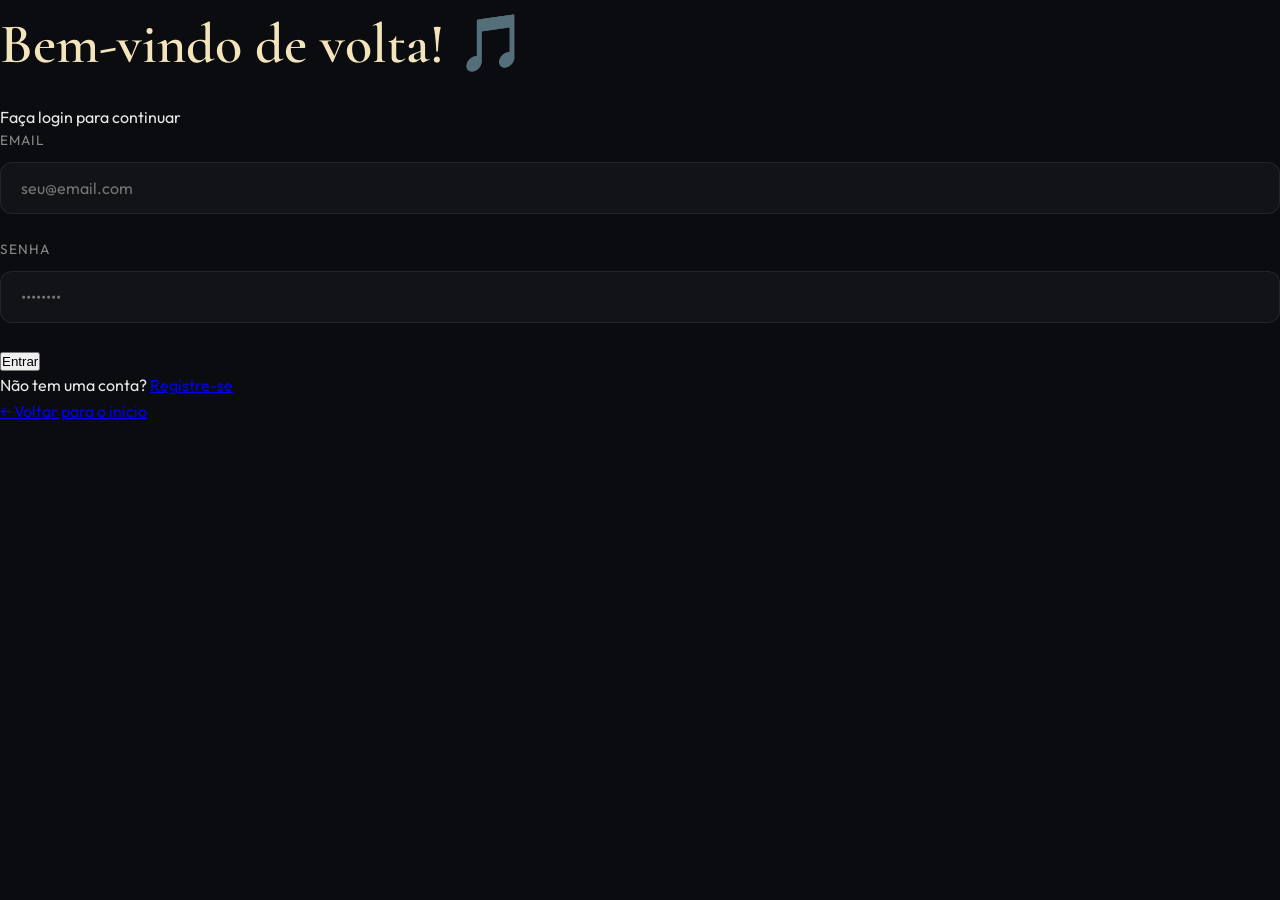
<file: login.html>
<!DOCTYPE html>
<html lang="pt-BR">
<head>
    <meta charset="UTF-8">
    <meta name="viewport" content="width=device-width, initial-scale=1.0">
    <title>Login - Christmas Piano</title>
    <link href="https://fonts.googleapis.com/css2?family=Cormorant+Garamond:wght@400;500;600;700&family=Outfit:wght@300;400;500;600&display=swap" rel="stylesheet">
    <link rel="stylesheet" href="templatemo-604-christmas-piano.css">
</head>
<body>
    <div class="auth-container">
        <div class="auth-card">
            <div class="auth-header">
                <h2>Bem-vindo de volta! 🎵</h2>
                <p>Faça login para continuar</p>
            </div>
            
            <div class="error-message" id="errorMessage"></div>
            <div class="success-message" id="successMessage"></div>
            
            <form class="auth-form" id="loginForm">
                <div class="form-group">
                    <label for="email">Email</label>
                    <input type="email" id="email" name="email" placeholder="seu@email.com" required>
                </div>
                
                <div class="form-group">
                    <label for="password">Senha</label>
                    <input type="password" id="password" name="password" placeholder="••••••••" required>
                </div>
                
                <button type="submit" class="auth-btn">Entrar</button>
            </form>
            
            <div class="auth-links">
                <p>Não tem uma conta? <a href="register.html">Registre-se</a></p>
                <a href="index.html" class="back-home">← Voltar para o início</a>
            </div>
        </div>
    </div>

    <script>
        document.getElementById('loginForm').addEventListener('submit', async (e) => {
            e.preventDefault();
            
            const email = document.getElementById('email').value;
            const password = document.getElementById('password').value;
            
            try {
                const response = await fetch('http://localhost:3000/api/login', {
                    method: 'POST',
                    headers: {
                        'Content-Type': 'application/json'
                    },
                    body: JSON.stringify({ email, password })
                });
                
                const data = await response.json();
                
                if (response.ok) {
                    localStorage.setItem('token', data.token);
                    localStorage.setItem('user', JSON.stringify(data.user));
                    window.location.href = 'index.html';
                } else {
                    showError(data.message);
                }
            } catch (error) {
                showError('Erro ao conectar com o servidor');
            }
        });
        
        function showError(message) {
            const errorDiv = document.getElementById('errorMessage');
            errorDiv.textContent = message;
            errorDiv.style.display = 'block';
            setTimeout(() => {
                errorDiv.style.display = 'none';
            }, 5000);
        }
    </script>
</body>
</html>
</file>
<file: templatemo-604-christmas-piano.css>
@charset "utf-8";
/* CSS Document 

TemplateMo 604 Christmas Piano

https://templatemo.com/tm-604-christmas-piano

*/

:root {
	--gold: #d4af37;
	--gold-light: #f4e4bc;
	--red: #c41e3a;
	--red-dark: #8b0000;
	--green: #228b22;
	--green-dark: #0d5d0d;
	--bg-dark: #0a0c10;
	--bg-section: #0d1117;
	--glass-bg: rgba(255, 255, 255, 0.03);
	--glass-border: rgba(255, 255, 255, 0.08);
	--text: #e8e8e8;
	--text-muted: #888;
}

* {
	margin: 0;
	padding: 0;
	box-sizing: border-box;
}

html {
	scroll-behavior: smooth;
}

body {
	font-family: 'Outfit', sans-serif;
	background: var(--bg-dark);
	color: var(--text);
	line-height: 1.6;
	overflow-x: hidden;
}

/* Snowflakes */
.snowflakes {
	position: fixed;
	top: 0;
	left: 0;
	width: 100%;
	height: 100%;
	pointer-events: none;
	z-index: 1;
	overflow: hidden;
}

.snowflake {
	position: absolute;
	top: -20px;
	color: #fff;
	font-size: 0.8rem;
	opacity: 0.4;
	animation: snowfall linear infinite;
}

@keyframes snowfall {
	0% {
		transform: translateY(-20px) rotate(0deg);
	}

	100% {
		transform: translateY(100vh) rotate(180deg);
	}
}

/* Header - Two Row Design */
header {
	position: fixed;
	top: 0;
	left: 0;
	right: 0;
	z-index: 1000;
	background: linear-gradient(180deg, rgba(10, 12, 16, 0.98) 0%, rgba(10, 12, 16, 0.95) 100%);
	backdrop-filter: blur(15px);
	border-bottom: 1px solid var(--glass-border);
}

/* Logo Row */
.header-logo-row {
	text-align: center;
	padding: 15px 20px 10px;
	border-bottom: 1px solid rgba(212, 175, 55, 0.1);
	position: relative;
}

.header-logo-row::before,
.header-logo-row::after {
	content: '❄';
	position: absolute;
	top: 50%;
	transform: translateY(-50%);
	color: var(--gold);
	opacity: 0.5;
	font-size: 1rem;
}

.header-logo-row::before {
	left: 20px;
}

.header-logo-row::after {
	right: 20px;
}

.logo {
	font-family: 'Cormorant Garamond', serif;
	font-size: 2rem;
	font-weight: 700;
	color: var(--gold);
	text-decoration: none;
	display: inline-flex;
	align-items: center;
	gap: 12px;
}

.logo-icon {
	font-size: 1.6rem;
	animation: logoGlow 3s ease-in-out infinite;
}

@keyframes logoGlow {

	0%,
	100% {
		filter: drop-shadow(0 0 5px rgba(212, 175, 55, 0.5));
	}

	50% {
		filter: drop-shadow(0 0 15px rgba(212, 175, 55, 0.8));
	}
}

/* Navigation Row */
.header-nav-row {
	padding: 0;
	position: relative;
	overflow: hidden;
}

.header-nav-row::before {
	content: '';
	position: absolute;
	top: 0;
	left: 0;
	right: 0;
	bottom: 0;
	background: linear-gradient(90deg,
			transparent 0%,
			rgba(196, 30, 58, 0.08) 25%,
			rgba(34, 139, 34, 0.08) 50%,
			rgba(196, 30, 58, 0.08) 75%,
			transparent 100%);
	pointer-events: none;
}

.nav-container {
	display: flex;
	justify-content: center;
	align-items: center;
	position: relative;
	padding: 0 55px;
}

/* Christmas Decorations */
.nav-decor {
	display: flex;
	align-items: center;
	gap: 8px;
	padding: 0 20px;
	color: var(--gold);
	opacity: 0.6;
	font-size: 0.9rem;
}

.nav-decor .ornament {
	animation: swing 4s ease-in-out infinite;
}

@keyframes swing {

	0%,
	100% {
		transform: rotate(-5deg);
	}

	50% {
		transform: rotate(5deg);
	}
}

.nav-links {
	display: flex;
	gap: 0;
	list-style: none;
	background: rgba(0, 0, 0, 0.2);
	border-radius: 0;
	padding: 0;
}

.nav-links li {
	position: relative;
}

.nav-links li::after {
	content: '✦';
	position: absolute;
	right: 0;
	top: 50%;
	transform: translateY(-50%);
	color: var(--gold);
	opacity: 0.3;
	font-size: 0.5rem;
}

.nav-links li:last-child::after {
	display: none;
}

.nav-links a {
	color: var(--text-muted);
	text-decoration: none;
	font-size: 0.9rem;
	font-weight: 400;
	transition: all 0.3s ease;
	letter-spacing: 1px;
	text-transform: uppercase;
	padding: 15px 25px;
	display: block;
	position: relative;
}

.nav-links a::before {
	content: '';
	position: absolute;
	bottom: 0;
	left: 50%;
	width: 0;
	height: 2px;
	background: linear-gradient(90deg, var(--red), var(--gold), var(--green));
	transition: all 0.3s ease;
	transform: translateX(-50%);
}

.nav-links a:hover {
	color: var(--gold);
	background: rgba(212, 175, 55, 0.05);
}

.nav-links a:hover::before {
	width: 60%;
}

.nav-toggle {
	display: none;
	flex-direction: column;
	gap: 5px;
	cursor: pointer;
	padding: 10px;
	position: absolute;
	right: 20px;
	top: 50%;
	transform: translateY(-50%);
}

.nav-toggle span {
	width: 25px;
	height: 2px;
	background: var(--gold);
	transition: all 0.3s ease;
}

/* Hero Section */
#hero {
	min-height: 100vh;
	display: flex;
	flex-direction: column;
	justify-content: center;
	align-items: center;
	padding: 160px 20px 60px;
	position: relative;
	background: radial-gradient(ellipse at top, rgba(139, 0, 0, 0.15) 0%, transparent 50%),
		radial-gradient(ellipse at bottom, rgba(13, 93, 13, 0.1) 0%, transparent 50%);
}

.hero-content {
	text-align: center;
	margin-bottom: 50px;
	position: relative;
	z-index: 10;
}

.hero-badge {
	display: inline-block;
	padding: 8px 20px;
	background: var(--glass-bg);
	border: 1px solid var(--glass-border);
	border-radius: 50px;
	font-size: 0.85rem;
	color: var(--gold);
	margin-bottom: 25px;
	letter-spacing: 1px;
}

h1 {
	font-family: 'Cormorant Garamond', serif;
	font-size: clamp(3rem, 8vw, 6rem);
	font-weight: 700;
	line-height: 1.1;
	margin-bottom: 20px;
	background: linear-gradient(135deg, var(--gold) 0%, var(--gold-light) 50%, var(--gold) 100%);
	-webkit-background-clip: text;
	-webkit-text-fill-color: transparent;
	background-clip: text;
}

.hero-subtitle {
	font-size: 1.2rem;
	color: var(--text-muted);
	max-width: 500px;
	margin: 0 auto;
	font-weight: 300;
}

/* Mini Piano Player */
.mini-player {
	background: var(--glass-bg);
	border: 1px solid var(--glass-border);
	border-radius: 24px;
	padding: 30px;
	max-width: 500px;
	width: 100%;
	backdrop-filter: blur(20px);
	position: relative;
	z-index: 10;
}

.player-header {
	display: flex;
	align-items: flex-start;
	justify-content: space-between;
	margin-bottom: 25px;
	min-height: 110px;
}

.song-info {
	flex: 1;
}

.now-playing {
	font-size: 0.75rem;
	color: var(--red);
	text-transform: uppercase;
	letter-spacing: 2px;
	margin-bottom: 5px;
}

.song-title {
	font-family: 'Cormorant Garamond', serif;
	font-size: 1.5rem;
	font-weight: 600;
	color: var(--gold-light);
}

.player-controls {
	display: flex;
	align-items: center;
	gap: 15px;
	align-self: center;
}

.control-btn {
	width: 50px;
	height: 50px;
	border-radius: 50%;
	border: none;
	cursor: pointer;
	display: flex;
	align-items: center;
	justify-content: center;
	transition: all 0.3s ease;
}

.play-btn {
	background: linear-gradient(135deg, var(--red) 0%, var(--red-dark) 100%);
	color: #fff;
	font-size: 1.2rem;
}

.play-btn:hover {
	transform: scale(1.1);
	box-shadow: 0 0 30px rgba(196, 30, 58, 0.5);
}

.nav-btn {
	width: 36px;
	height: 36px;
	background: var(--glass-bg);
	border: 1px solid var(--glass-border);
	color: var(--text-muted);
	font-size: 0.9rem;
}

.nav-btn:hover {
	color: var(--gold);
	border-color: var(--gold);
}

/* Song Selector */
.song-selector {
	display: flex;
	gap: 10px;
	margin-bottom: 20px;
	height: 54px;
}

.song-tab {
	flex: 1;
	padding: 10px 12px;
	height: 54px;
	background: transparent;
	border: 1px solid var(--glass-border);
	border-radius: 12px;
	color: var(--text-muted);
	font-family: 'Outfit', sans-serif;
	font-size: 0.8rem;
	line-height: 1.3;
	cursor: pointer;
	transition: all 0.3s ease;
	display: flex;
	align-items: center;
	justify-content: center;
	text-align: center;
}

.song-tab:hover {
	border-color: var(--gold);
	color: var(--gold);
}

.song-tab.active {
	background: linear-gradient(135deg, rgba(212, 175, 55, 0.2) 0%, rgba(212, 175, 55, 0.05) 100%);
	border-color: var(--gold);
	color: var(--gold);
}

/* Progress Bar */
.progress-container {
	margin-bottom: 20px;
}

.progress-bar {
	height: 4px;
	background: rgba(255, 255, 255, 0.1);
	border-radius: 2px;
	overflow: hidden;
	cursor: pointer;
}

.progress-fill {
	height: 100%;
	width: 0%;
	background: linear-gradient(90deg, var(--red) 0%, var(--gold) 100%);
	border-radius: 2px;
	transition: width 0.1s linear;
}

.time-display {
	display: flex;
	justify-content: space-between;
	font-size: 0.75rem;
	color: var(--text-muted);
	margin-top: 8px;
}

/* Mini Piano */
.mini-piano-container {
	background: linear-gradient(180deg, #1a1a1a 0%, #0d0d0d 100%);
	border-radius: 12px;
	padding: 15px 10px 20px;
	overflow: hidden;
}

.mini-piano {
	display: flex;
	justify-content: center;
	position: relative;
	height: 80px;
}

.mini-key {
	position: relative;
	cursor: pointer;
	transition: all 0.1s ease;
}

.mini-key.white {
	width: 28px;
	height: 80px;
	background: linear-gradient(180deg, #f8f8f8 0%, #e8e8e8 100%);
	border: 1px solid #ccc;
	border-radius: 0 0 4px 4px;
	margin: 0 1px;
	z-index: 1;
}

.mini-key.white:hover {
	background: linear-gradient(180deg, #fff 0%, #f0f0f0 100%);
}

.mini-key.white.active {
	background: linear-gradient(180deg, var(--gold-light) 0%, var(--gold) 100%);
	transform: translateY(2px);
}

.mini-key.black {
	position: absolute;
	width: 18px;
	height: 50px;
	background: linear-gradient(180deg, #333 0%, #111 100%);
	border-radius: 0 0 3px 3px;
	z-index: 2;
	top: 0;
}

.mini-key.black:hover {
	background: linear-gradient(180deg, #444 0%, #222 100%);
}

.mini-key.black.active {
	background: linear-gradient(180deg, var(--red) 0%, var(--red-dark) 100%);
	transform: translateY(2px);
}

/* Player Controls */
.player-controls-row {
	display: flex;
	align-items: center;
	justify-content: center;
	gap: 25px;
	margin-top: 15px;
	flex-wrap: wrap;
}

.control-group {
	display: flex;
	align-items: center;
	gap: 8px;
}

.control-label {
	font-size: 0.75rem;
	color: var(--text-muted);
}

.control-slider {
	width: 80px;
	height: 4px;
	-webkit-appearance: none;
	appearance: none;
	background: rgba(255, 255, 255, 0.1);
	border-radius: 2px;
	cursor: pointer;
}

.control-slider::-webkit-slider-thumb {
	-webkit-appearance: none;
	appearance: none;
	width: 14px;
	height: 14px;
	background: var(--gold);
	border-radius: 50%;
	cursor: pointer;
}

.control-slider::-moz-range-thumb {
	width: 14px;
	height: 14px;
	background: var(--gold);
	border-radius: 50%;
	cursor: pointer;
	border: none;
}

.control-value {
	font-size: 0.75rem;
	color: var(--gold);
	min-width: 30px;
}

/* Repeat Toggle */
.repeat-toggle {
	display: flex;
	align-items: center;
	gap: 8px;
}

.toggle-switch {
	position: relative;
	width: 42px;
	height: 22px;
	background: rgba(255, 255, 255, 0.1);
	border-radius: 11px;
	cursor: pointer;
	transition: all 0.3s ease;
}

.toggle-switch::after {
	content: '';
	position: absolute;
	top: 3px;
	left: 3px;
	width: 16px;
	height: 16px;
	background: var(--text-muted);
	border-radius: 50%;
	transition: all 0.3s ease;
}

.toggle-switch.active {
	background: rgba(212, 175, 55, 0.3);
}

.toggle-switch.active::after {
	left: 23px;
	background: var(--gold);
}

.repeat-icon {
	font-size: 0.9rem;
	opacity: 0.5;
	transition: all 0.3s ease;
}

.repeat-toggle.active .repeat-icon {
	opacity: 1;
	color: var(--gold);
}

/* Legacy support */
.speed-control {
	display: flex;
	align-items: center;
	justify-content: center;
	gap: 10px;
	margin-top: 15px;
}

.speed-label {
	font-size: 0.75rem;
	color: var(--text-muted);
}

.speed-slider {
	width: 100px;
	height: 4px;
	-webkit-appearance: none;
	appearance: none;
	background: rgba(255, 255, 255, 0.1);
	border-radius: 2px;
	cursor: pointer;
}

.speed-slider::-webkit-slider-thumb {
	-webkit-appearance: none;
	appearance: none;
	width: 14px;
	height: 14px;
	background: var(--gold);
	border-radius: 50%;
	cursor: pointer;
}

.speed-value {
	font-size: 0.75rem;
	color: var(--gold);
	min-width: 35px;
}

.keyboard-hint {
	text-align: center;
	font-size: 0.7rem;
	color: var(--text-muted);
	margin-top: 15px;
	padding-top: 15px;
	border-top: 1px solid var(--glass-border);
	opacity: 0.7;
}

/* Section Styles */
section {
	padding: 100px 50px;
	position: relative;
	z-index: 10;
}

.section-header {
	text-align: center;
	margin-bottom: 60px;
}

.section-badge {
	display: inline-block;
	padding: 6px 16px;
	background: var(--glass-bg);
	border: 1px solid var(--glass-border);
	border-radius: 50px;
	font-size: 0.75rem;
	color: var(--gold);
	margin-bottom: 20px;
	text-transform: uppercase;
	letter-spacing: 2px;
}

h2 {
	font-family: 'Cormorant Garamond', serif;
	font-size: clamp(2rem, 5vw, 3.5rem);
	font-weight: 600;
	margin-bottom: 15px;
	color: var(--gold-light);
}

.section-desc {
	color: var(--text-muted);
	max-width: 600px;
	margin: 0 auto;
	font-size: 1.1rem;
	font-weight: 300;
}

/* About Section */
#about {
	background: var(--bg-section);
}

.about-grid {
	display: grid;
	grid-template-columns: 1fr 1fr;
	gap: 60px;
	max-width: 1200px;
	margin: 0 auto;
	align-items: center;
}

.about-media {
	position: relative;
	border-radius: 24px;
	overflow: hidden;
	background: var(--glass-bg);
	border: 1px solid var(--glass-border);
}

.about-media img {
	width: 100%;
	height: auto;
	display: block;
	aspect-ratio: 16/10;
	object-fit: cover;
}

.youtube-btn {
	position: absolute;
	bottom: 20px;
	left: 50%;
	transform: translateX(-50%);
	display: inline-flex;
	align-items: center;
	gap: 8px;
	padding: 10px 20px;
	background: rgba(0, 0, 0, 0.7);
	backdrop-filter: blur(10px);
	border: 1px solid rgba(255, 255, 255, 0.15);
	border-radius: 50px;
	color: #fff;
	text-decoration: none;
	font-size: 0.85rem;
	font-weight: 500;
	transition: all 0.3s ease;
}

.youtube-btn:hover {
	background: #c41e3a;
	border-color: #c41e3a;
	transform: translateX(-50%) translateY(-3px);
	box-shadow: 0 10px 30px rgba(196, 30, 58, 0.4);
}

.youtube-btn svg {
	opacity: 0.9;
}

.about-content h3 {
	font-family: 'Cormorant Garamond', serif;
	font-size: 2rem;
	color: var(--gold-light);
	margin-bottom: 20px;
}

.about-content p {
	color: var(--text-muted);
	margin-bottom: 20px;
	font-size: 1.05rem;
	line-height: 1.8;
}

.about-credits {
	font-size: 0.9rem;
	color: var(--text-muted);
	opacity: 0.7;
	margin-top: 10px;
}

.about-credits a {
	color: var(--gold);
	text-decoration: none;
}

.about-credits a:hover {
	text-decoration: underline;
}

.about-stats {
	display: flex;
	gap: 40px;
	margin-top: 30px;
}

.stat {
	text-align: center;
}

.stat-number {
	font-family: 'Cormorant Garamond', serif;
	font-size: 2.5rem;
	font-weight: 700;
	color: var(--gold);
}

.stat-label {
	font-size: 0.85rem;
	color: var(--text-muted);
	text-transform: uppercase;
	letter-spacing: 1px;
}

/* Features Section */
#features {
	background: var(--bg-dark);
}

.features-grid {
	display: grid;
	grid-template-columns: repeat(3, 1fr);
	gap: 30px;
	max-width: 1200px;
	margin: 0 auto;
}

.feature-card {
	background: var(--glass-bg);
	border: 1px solid var(--glass-border);
	border-radius: 20px;
	padding: 40px 30px;
	text-align: center;
	transition: all 0.4s ease;
}

.feature-card:hover {
	transform: translateY(-10px);
	border-color: var(--gold);
	box-shadow: 0 20px 40px rgba(0, 0, 0, 0.3);
}

.feature-card:hover .feature-icon {
	background: linear-gradient(135deg, rgba(212, 175, 55, 0.3) 0%, rgba(212, 175, 55, 0.1) 100%);
}

.feature-card:hover .feature-icon svg {
	stroke: var(--gold);
}

.feature-icon {
	width: 100px;
	height: 100px;
	margin: 0 auto 25px;
	background: linear-gradient(135deg, rgba(212, 175, 55, 0.15) 0%, rgba(212, 175, 55, 0.03) 100%);
	border-radius: 24px;
	display: flex;
	align-items: center;
	justify-content: center;
	transition: all 0.3s ease;
}

.feature-icon svg {
	width: 56px;
	height: 56px;
	stroke: var(--gold-light);
	transition: all 0.3s ease;
}

.feature-card h3 {
	font-family: 'Cormorant Garamond', serif;
	font-size: 1.4rem;
	color: var(--gold-light);
	margin-bottom: 15px;
}

.feature-card p {
	color: var(--text-muted);
	font-size: 0.95rem;
	line-height: 1.7;
}

/* Songs Section */
#songs {
	background: var(--bg-section);
}

.songs-grid {
	display: grid;
	grid-template-columns: repeat(auto-fill, minmax(280px, 1fr));
	gap: 25px;
	max-width: 1200px;
	margin: 0 auto;
}

.song-card {
	background: var(--glass-bg);
	border: 1px solid var(--glass-border);
	border-radius: 16px;
	padding: 25px;
	display: flex;
	align-items: center;
	gap: 20px;
	transition: all 0.3s ease;
	cursor: pointer;
	text-decoration: none;
	color: inherit;
}

.song-card:hover {
	border-color: var(--gold);
	transform: translateX(5px);
}

.song-card:hover .song-card-duration {
	color: var(--gold);
}

.song-card-icon {
	width: 50px;
	height: 50px;
	background: linear-gradient(135deg, var(--red) 0%, var(--red-dark) 100%);
	border-radius: 12px;
	display: flex;
	align-items: center;
	justify-content: center;
	font-size: 1.2rem;
	flex-shrink: 0;
}

.song-card-info {
	flex: 1;
}

.song-card-title {
	font-family: 'Cormorant Garamond', serif;
	font-size: 1.2rem;
	color: var(--gold-light);
	margin-bottom: 5px;
}

.song-card-meta {
	font-size: 0.8rem;
	color: var(--text-muted);
}

.song-card-duration {
	font-size: 0.85rem;
	color: var(--text-muted);
}

/* Gallery Section */
#gallery {
	background: var(--bg-dark);
}

.gallery-grid {
	max-width: 1200px;
	margin: 0 auto;
	display: grid;
	grid-template-columns: repeat(12, 1fr);
	grid-template-rows: repeat(3, 180px);
	gap: 15px;
}

.gallery-item {
	position: relative;
	overflow: hidden;
	border-radius: 16px;
	cursor: pointer;
	background: var(--glass-bg);
	border: 1px solid var(--glass-border);
}

.gallery-item:nth-child(1) {
	grid-column: span 5;
	grid-row: span 2;
}

.gallery-item:nth-child(2) {
	grid-column: span 4;
	grid-row: span 1;
}

.gallery-item:nth-child(3) {
	grid-column: span 3;
	grid-row: span 1;
}

.gallery-item:nth-child(4) {
	grid-column: span 3;
	grid-row: span 2;
}

.gallery-item:nth-child(5) {
	grid-column: span 4;
	grid-row: span 1;
}

.gallery-item:nth-child(6) {
	grid-column: span 4;
	grid-row: span 1;
}

.gallery-item:nth-child(7) {
	grid-column: span 4;
	grid-row: span 1;
}

.gallery-item:nth-child(8) {
	grid-column: span 4;
	grid-row: span 1;
}

.gallery-item img {
	width: 100%;
	height: 100%;
	object-fit: cover;
	transition: transform 0.5s ease;
}

.gallery-item:hover img {
	transform: scale(1.1);
}

.gallery-item::after {
	content: '';
	position: absolute;
	inset: 0;
	background: linear-gradient(180deg, transparent 60%, rgba(0, 0, 0, 0.6) 100%);
	opacity: 0;
	transition: opacity 0.3s ease;
}

.gallery-item:hover::after {
	opacity: 1;
}

.gallery-item .gallery-icon {
	position: absolute;
	top: 50%;
	left: 50%;
	transform: translate(-50%, -50%) scale(0);
	width: 50px;
	height: 50px;
	background: rgba(212, 175, 55, 0.9);
	border-radius: 50%;
	display: flex;
	align-items: center;
	justify-content: center;
	color: #000;
	font-size: 1.2rem;
	transition: transform 0.3s ease;
	z-index: 2;
}

.gallery-item:hover .gallery-icon {
	transform: translate(-50%, -50%) scale(1);
}

/* Lightbox */
.lightbox {
	position: fixed;
	inset: 0;
	background: rgba(0, 0, 0, 0.95);
	z-index: 2000;
	display: flex;
	align-items: center;
	justify-content: center;
	opacity: 0;
	visibility: hidden;
	transition: all 0.3s ease;
}

.lightbox.active {
	opacity: 1;
	visibility: visible;
}

.lightbox-content {
	max-width: 90vw;
	max-height: 90vh;
	position: relative;
}

.lightbox-content img {
	max-width: 100%;
	max-height: 85vh;
	border-radius: 12px;
	box-shadow: 0 20px 60px rgba(0, 0, 0, 0.5);
}

.lightbox-close {
	position: absolute;
	top: -50px;
	right: 0;
	width: 40px;
	height: 40px;
	background: var(--glass-bg);
	border: 1px solid var(--glass-border);
	border-radius: 50%;
	color: #fff;
	font-size: 1.5rem;
	cursor: pointer;
	display: flex;
	align-items: center;
	justify-content: center;
	transition: all 0.3s ease;
}

.lightbox-close:hover {
	background: var(--red);
	border-color: var(--red);
}

.lightbox-nav {
	position: absolute;
	top: 50%;
	transform: translateY(-50%);
	width: 50px;
	height: 50px;
	background: var(--glass-bg);
	border: 1px solid var(--glass-border);
	border-radius: 50%;
	color: #fff;
	font-size: 1.2rem;
	cursor: pointer;
	display: flex;
	align-items: center;
	justify-content: center;
	transition: all 0.3s ease;
}

.lightbox-nav:hover {
	background: var(--gold);
	color: #000;
}

.lightbox-prev {
	left: -70px;
}

.lightbox-next {
	right: -70px;
}

/* Contact Section */
#contact {
	background: var(--bg-section);
	background-image: radial-gradient(ellipse at center, rgba(139, 0, 0, 0.08) 0%, transparent 60%);
}

.contact-container {
	max-width: 1200px;
	margin: 0 auto;
	display: grid;
	grid-template-columns: 1fr 1fr;
	gap: 50px;
	align-items: start;
}

.contact-info {
	background: var(--glass-bg);
	border: 1px solid var(--glass-border);
	border-radius: 24px;
	padding: 40px;
}

.contact-info h3 {
	font-family: 'Cormorant Garamond', serif;
	font-size: 1.8rem;
	color: var(--gold-light);
	margin-bottom: 25px;
}

.contact-item {
	display: flex;
	align-items: flex-start;
	gap: 15px;
	margin-bottom: 25px;
}

.contact-item-icon {
	width: 45px;
	height: 45px;
	background: linear-gradient(135deg, rgba(212, 175, 55, 0.2) 0%, rgba(212, 175, 55, 0.05) 100%);
	border-radius: 12px;
	display: flex;
	align-items: center;
	justify-content: center;
	font-size: 1.2rem;
	flex-shrink: 0;
}

.contact-item-content h4 {
	font-size: 1rem;
	color: var(--gold-light);
	margin-bottom: 5px;
}

.contact-item-content p {
	font-size: 0.9rem;
	color: var(--text-muted);
	line-height: 1.5;
}

.contact-item-content a {
	color: var(--text-muted);
	text-decoration: none;
	transition: color 0.3s ease;
}

.contact-item-content a:hover {
	color: var(--gold);
}

.contact-map {
	margin-top: 25px;
	border-radius: 16px;
	overflow: hidden;
	border: 1px solid var(--glass-border);
}

.contact-map iframe {
	width: 100%;
	height: 200px;
	border: none;
	filter: grayscale(100%) invert(92%) contrast(90%);
}

.contact-form {
	background: var(--glass-bg);
	border: 1px solid var(--glass-border);
	border-radius: 24px;
	padding: 40px;
}

.form-group {
	margin-bottom: 25px;
}

.form-group label {
	display: block;
	font-size: 0.85rem;
	color: var(--text-muted);
	margin-bottom: 10px;
	text-transform: uppercase;
	letter-spacing: 1px;
}

.form-group input,
.form-group textarea {
	width: 100%;
	padding: 15px 20px;
	background: rgba(255, 255, 255, 0.03);
	border: 1px solid var(--glass-border);
	border-radius: 12px;
	color: var(--text);
	font-family: 'Outfit', sans-serif;
	font-size: 1rem;
	transition: all 0.3s ease;
}

.form-group input:focus,
.form-group textarea:focus {
	outline: none;
	border-color: var(--gold);
	background: rgba(255, 255, 255, 0.05);
}

.form-group textarea {
	min-height: 156px;
	resize: vertical;
}

.form-buttons {
	display: flex;
	gap: 15px;
}

.btn {
	flex: 1;
	padding: 16px 24px;
	border: none;
	border-radius: 12px;
	font-family: 'Outfit', sans-serif;
	font-size: 0.95rem;
	font-weight: 500;
	cursor: pointer;
	transition: all 0.3s ease;
	text-transform: uppercase;
	letter-spacing: 1px;
}

.btn-submit {
	background: linear-gradient(135deg, var(--red) 0%, var(--red-dark) 100%);
	color: #fff;
}

.btn-submit:hover {
	transform: translateY(-3px);
	box-shadow: 0 10px 30px rgba(196, 30, 58, 0.4);
}

.btn-clear {
	background: var(--glass-bg);
	border: 1px solid var(--glass-border);
	color: var(--text-muted);
}

.btn-clear:hover {
	border-color: var(--gold);
	color: var(--gold);
	transform: translateY(-3px);
}

.submit-btn {
	width: 100%;
	padding: 18px;
	background: linear-gradient(135deg, var(--red) 0%, var(--red-dark) 100%);
	border: none;
	border-radius: 12px;
	color: #fff;
	font-family: 'Outfit', sans-serif;
	font-size: 1rem;

	font-weight: 500;
	cursor: pointer;
	transition: all 0.3s ease;
	text-transform: uppercase;
	letter-spacing: 2px;
}

.submit-btn:hover {
	transform: translateY(-3px);
	box-shadow: 0 10px 30px rgba(196, 30, 58, 0.4);
}

/* Footer */
footer {
	background: var(--bg-dark);
	padding: 60px 50px 30px;
	position: relative;
	z-index: 10;
	border-top: 1px solid var(--glass-border);
}

.footer-content {
	max-width: 1200px;
	margin: 0 auto;
	display: flex;
	justify-content: space-between;
	align-items: center;
	flex-wrap: wrap;
	gap: 30px;
}

.footer-logo {
	font-family: 'Cormorant Garamond', serif;
	font-size: 1.5rem;
	font-weight: 700;
	color: var(--gold);
}

.footer-links {
	display: flex;
	gap: 30px;
}

.footer-links a {
	color: var(--text-muted);
	text-decoration: none;
	font-size: 0.9rem;
	transition: color 0.3s ease;
}

.footer-links a:hover {
	color: var(--gold);
}

.footer-bottom {
	max-width: 1200px;
	margin: 40px auto 0;
	padding-top: 30px;
	border-top: 1px solid var(--glass-border);
	text-align: center;
	color: var(--text-muted);
	font-size: 0.85rem;
}

.footer-bottom a {
	color: var(--gold);
	text-decoration: none;
}

/* Responsive */
@media (max-width: 1024px) {
	.about-grid {
		grid-template-columns: 1fr;
		gap: 40px;
	}

	.features-grid {
		grid-template-columns: repeat(2, 1fr);
	}

	.gallery-grid {
		grid-template-columns: repeat(6, 1fr);
		grid-template-rows: repeat(4, 150px);
	}

	.gallery-item:nth-child(1) {
		grid-column: span 3;
		grid-row: span 2;
	}

	.gallery-item:nth-child(2) {
		grid-column: span 3;
		grid-row: span 1;
	}

	.gallery-item:nth-child(3) {
		grid-column: span 3;
		grid-row: span 1;
	}

	.gallery-item:nth-child(4) {
		grid-column: span 2;
		grid-row: span 1;
	}

	.gallery-item:nth-child(5) {
		grid-column: span 2;
		grid-row: span 1;
	}

	.gallery-item:nth-child(6) {
		grid-column: span 2;
		grid-row: span 1;
	}

	.gallery-item:nth-child(7) {
		grid-column: span 3;
		grid-row: span 1;
	}

	.gallery-item:nth-child(8) {
		grid-column: span 3;
		grid-row: span 1;
	}

	.lightbox-prev {
		left: 10px;
	}

	.lightbox-next {
		right: 10px;
	}
}

@media (max-width: 768px) {

	.header-logo-row::before,
	.header-logo-row::after {
		display: none;
	}

	.header-nav-row {
		min-height: 50px;
	}

	.nav-container {
		min-height: 50px;
	}

	.nav-decor {
		display: none;
	}

	.nav-links {
		position: fixed;
		top: 0;
		right: -100%;
		width: 100%;
		height: 100vh;
		background: var(--bg-dark);
		flex-direction: column;
		justify-content: center;
		align-items: center;
		gap: 0;
		transition: right 0.3s ease;
		z-index: 1001;
	}

	.nav-links.active {
		right: 0;
	}

	.nav-toggle {
		display: flex;
		z-index: 1002;
	}

	.nav-links li::after {
		display: none;
	}

	.nav-links a {
		padding: 20px 40px;
		font-size: 1.1rem;
	}

	.nav-toggle.active span:nth-child(1) {
		transform: rotate(45deg) translate(5px, 5px);
	}

	.nav-toggle.active span:nth-child(2) {
		opacity: 0;
	}

	.nav-toggle.active span:nth-child(3) {
		transform: rotate(-45deg) translate(5px, -5px);
	}

	section {
		padding: 60px 20px;
	}

	.features-grid {
		grid-template-columns: 1fr;
	}

	.song-selector {
		flex-direction: column;
		height: auto;
	}

	.song-tab {
		height: 44px;
	}

	.mini-player {
		padding: 20px;
	}

	.player-controls-row {
		flex-direction: column;
		gap: 15px;
	}

	.control-group {
		width: 100%;
		justify-content: center;
	}

	.control-slider {
		width: 120px;
	}

	.repeat-toggle {
		margin-top: 5px;
	}

	.about-stats {
		gap: 20px;
	}

	.gallery-grid {
		grid-template-columns: 1fr 1fr;
		grid-template-rows: auto;
	}

	.gallery-item {
		grid-column: span 1 !important;
		grid-row: span 1 !important;
		height: 150px;
	}

	.gallery-item:nth-child(1) {
		grid-column: span 2 !important;
		height: 200px;
	}

	.footer-content {
		flex-direction: column;
		text-align: center;
	}


	.footer-links {
		flex-wrap: wrap;
		justify-content: center;
	}

	.contact-form {
		padding: 30px 20px;
	}

	.contact-container {
		grid-template-columns: 1fr;
	}

	.contact-info {
		padding: 30px 20px;
	}

}
	/* Estilos para autenticação */
.auth-buttons {
    display: flex;
    gap: 12px;
    align-items: center;
    margin-left: auto;
}

.btn-login {
    padding: 8px 20px;
    border: 2px solid #c41e3a;
    border-radius: 30px;
    color: #c41e3a;
    font-weight: 500;
    text-decoration: none;
    transition: all 0.3s;
}

.btn-login:hover {
    background: #c41e3a;
    color: white;
}

.btn-register {
    padding: 8px 20px;
    background: #c41e3a;
    border-radius: 30px;
    color: white;
    font-weight: 500;
    text-decoration: none;
    transition: all 0.3s;
}

.btn-register:hover {
    background: #8b0000;
    transform: translateY(-2px);
}

.user-avatar {
    position: relative;
    width: 45px;
    height: 45px;
    border-radius: 50%;
    background: linear-gradient(135deg, #c41e3a, #8b0000);
    display: flex;
    align-items: center;
    justify-content: center;
    color: white;
    font-weight: bold;
    font-size: 18px;
    cursor: pointer;
    margin-left: auto;
}

.avatar-dropdown {
    position: absolute;
    top: 100%;
    right: 0;
    width: 150px;
    background: white;
    border-radius: 8px;
    box-shadow: 0 4px 20px rgba(0,0,0,0.15);
    padding: 10px 0;
    margin-top: 10px;
    display: none;
    z-index: 1000;
}

.avatar-dropdown a {
    display: block;
    padding: 8px 16px;
    color: #333;
    text-decoration: none;
    transition: background 0.3s;
}

.avatar-dropdown a:hover {
    background: #f5f5f5;
    color: #c41e3a;
}

.user-avatar:hover .avatar-dropdown {
    display: block;
}

/* Ajuste responsivo */
@media (max-width: 768px) {
    .auth-buttons {
        margin-left: 0;
        margin-top: 10px;
        justify-content: center;
    }
}
</file>
